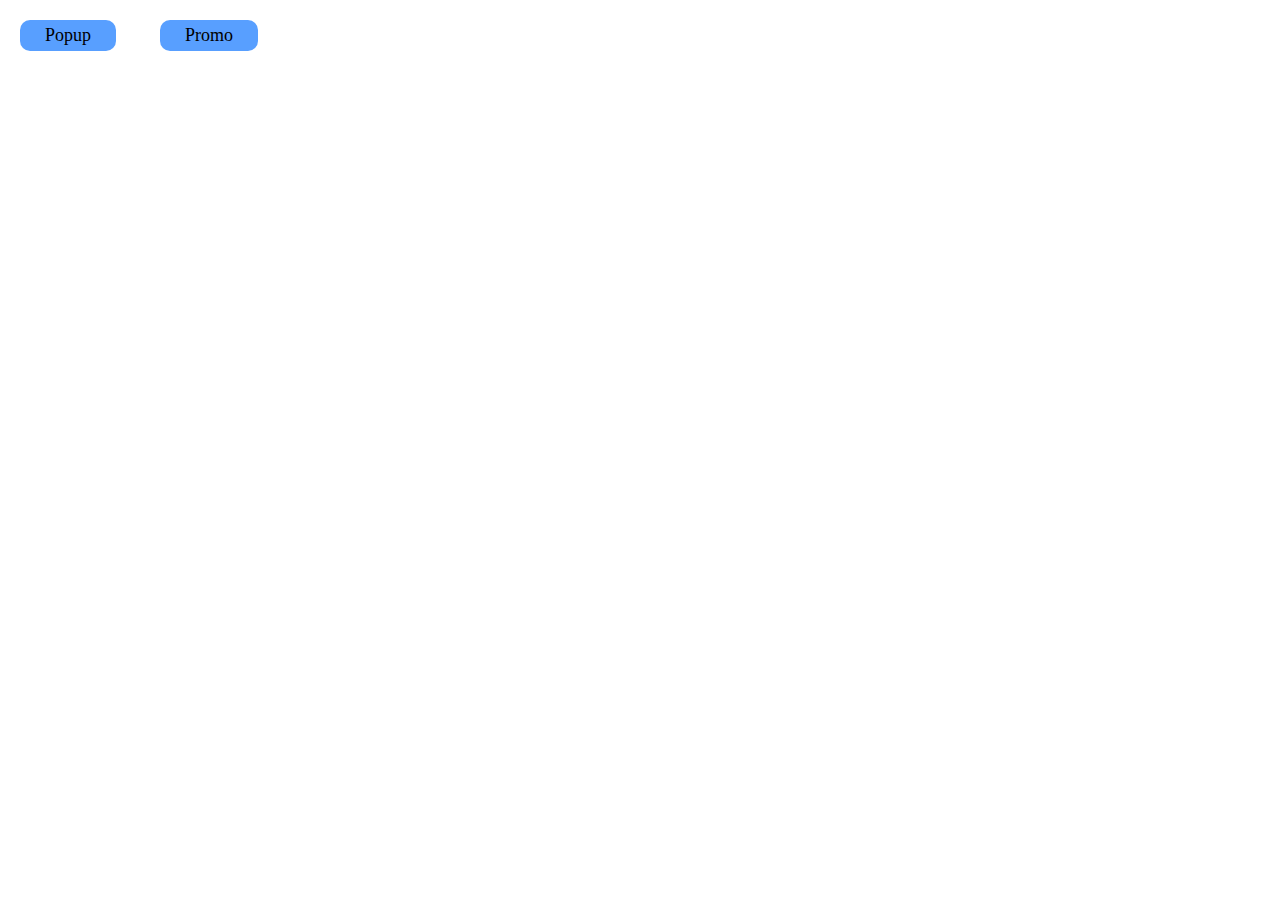
<file: Built-inObjectsAndFunctions/index.html>
<!doctype html>
<html lang="ru">
<head>
  <meta charset="UTF-8">
  <meta name="viewport"
        content="width=device-width, user-scalable=no, initial-scale=1.0, maximum-scale=1.0, minimum-scale=1.0">
  <meta http-equiv="X-UA-Compatible" content="ie=edge">
  <link rel="stylesheet" href="style.css">
  <title>Модуль 12. Модалки</title>
</head>
<body>

<a href="#" id="init-popup" class="popup__btn">Popup</a>
<a href="#" id="init-promo" class="popup__btn">Promo</a>


<script src="index.js"></script>
</body>
</html>
</file>
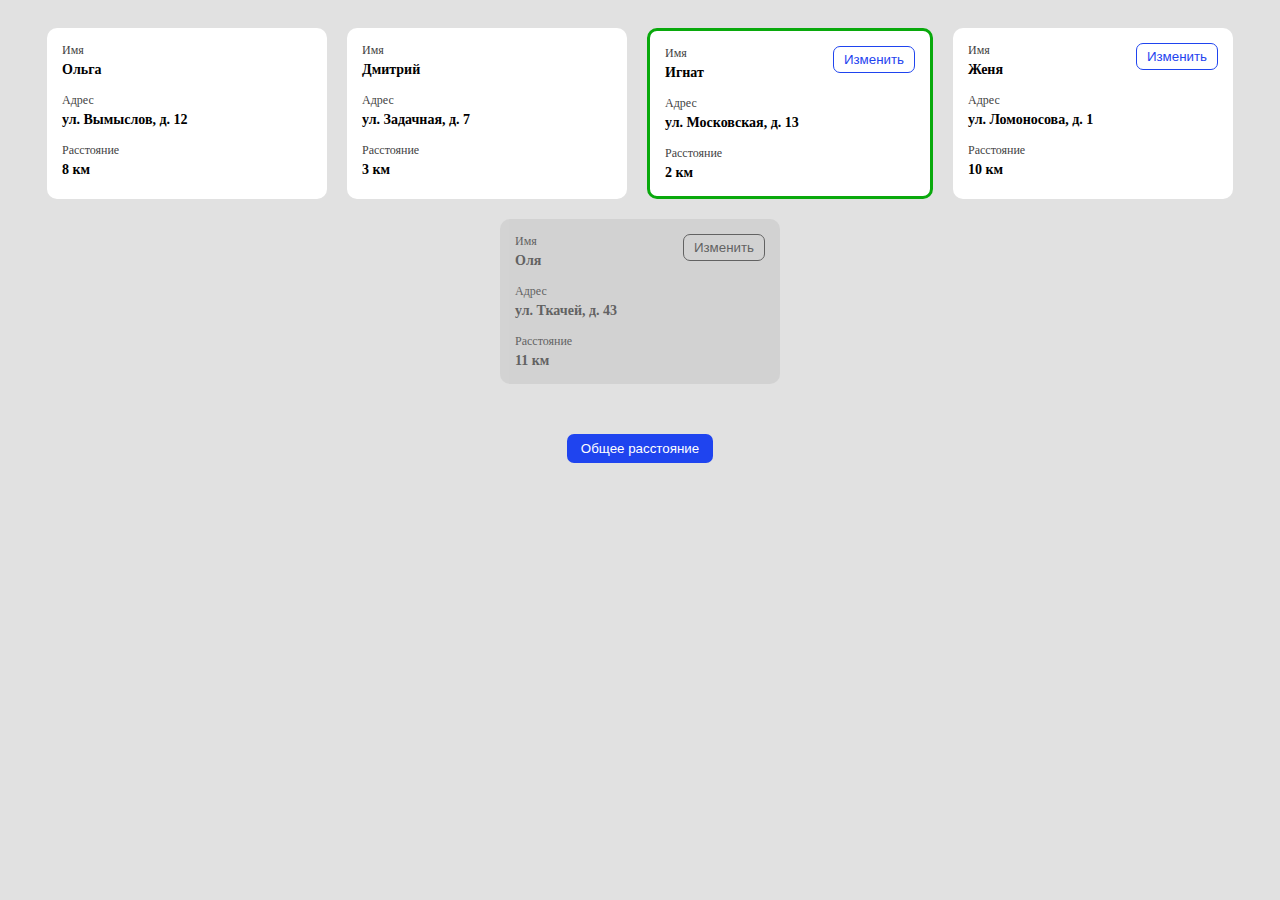
<file: Classes/index.html>
<!DOCTYPE html>
<html lang="en">
<head>
  <meta charset="UTF-8">
  <link rel="stylesheet" href="style.css">
  <script defer type="module" src="./js/main.js"></script>

  <title>Доставка</title>
</head>
<body>

<div class="app"></div>

</body>
</html>
</file>
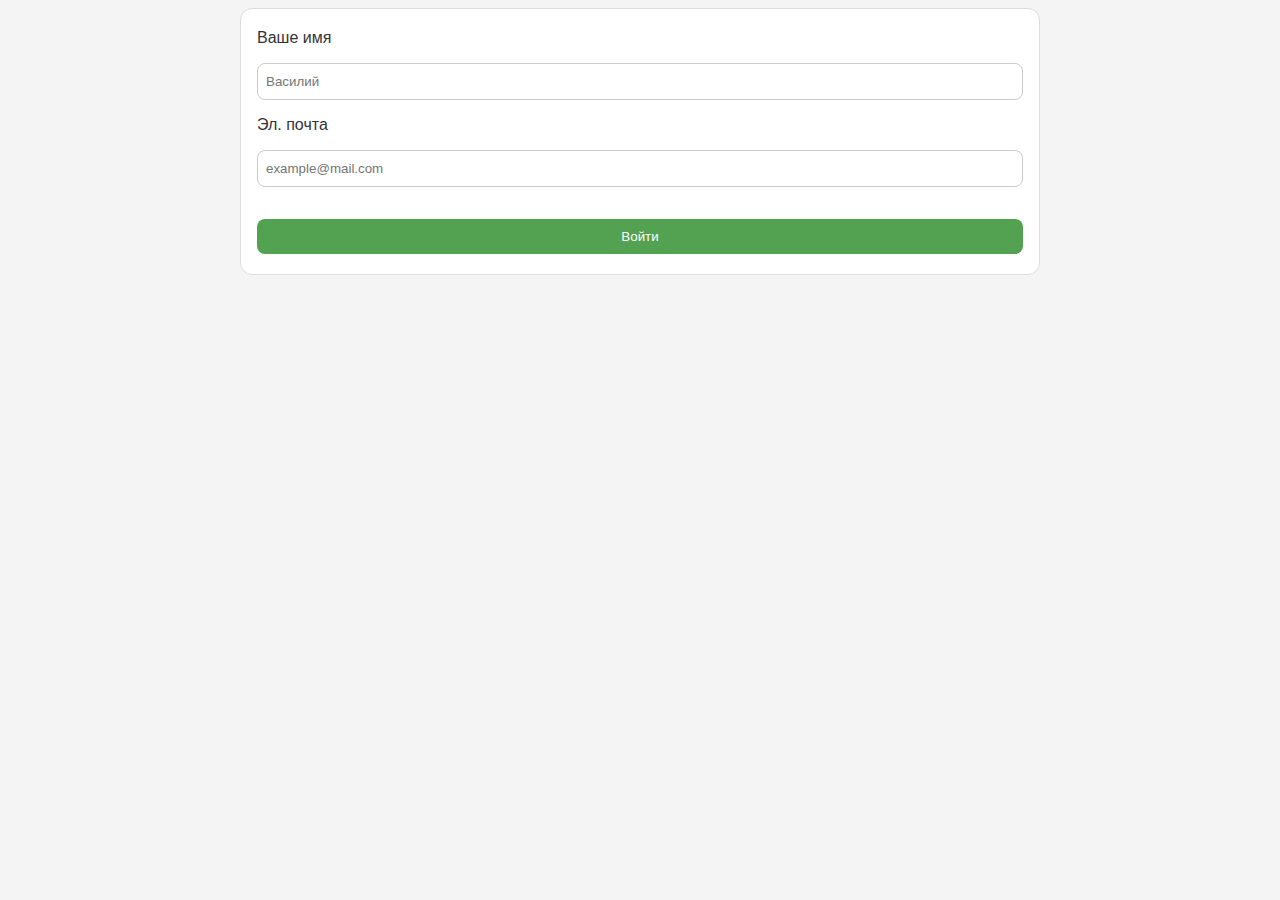
<file: ErrorProcessing/index.html>
<!DOCTYPE html> 
<html>
  <head>
    <link rel="stylesheet" type="text/css" href="styles.css" />
    <meta name="viewport" content="width=device-width,initial-scale=1,shrink-to-fit=no,viewport-fit=cover">
  </head>
  <body>
    <div id="app"></div>
    <script src="script.js"></script>
  </body>
</html>
</file>
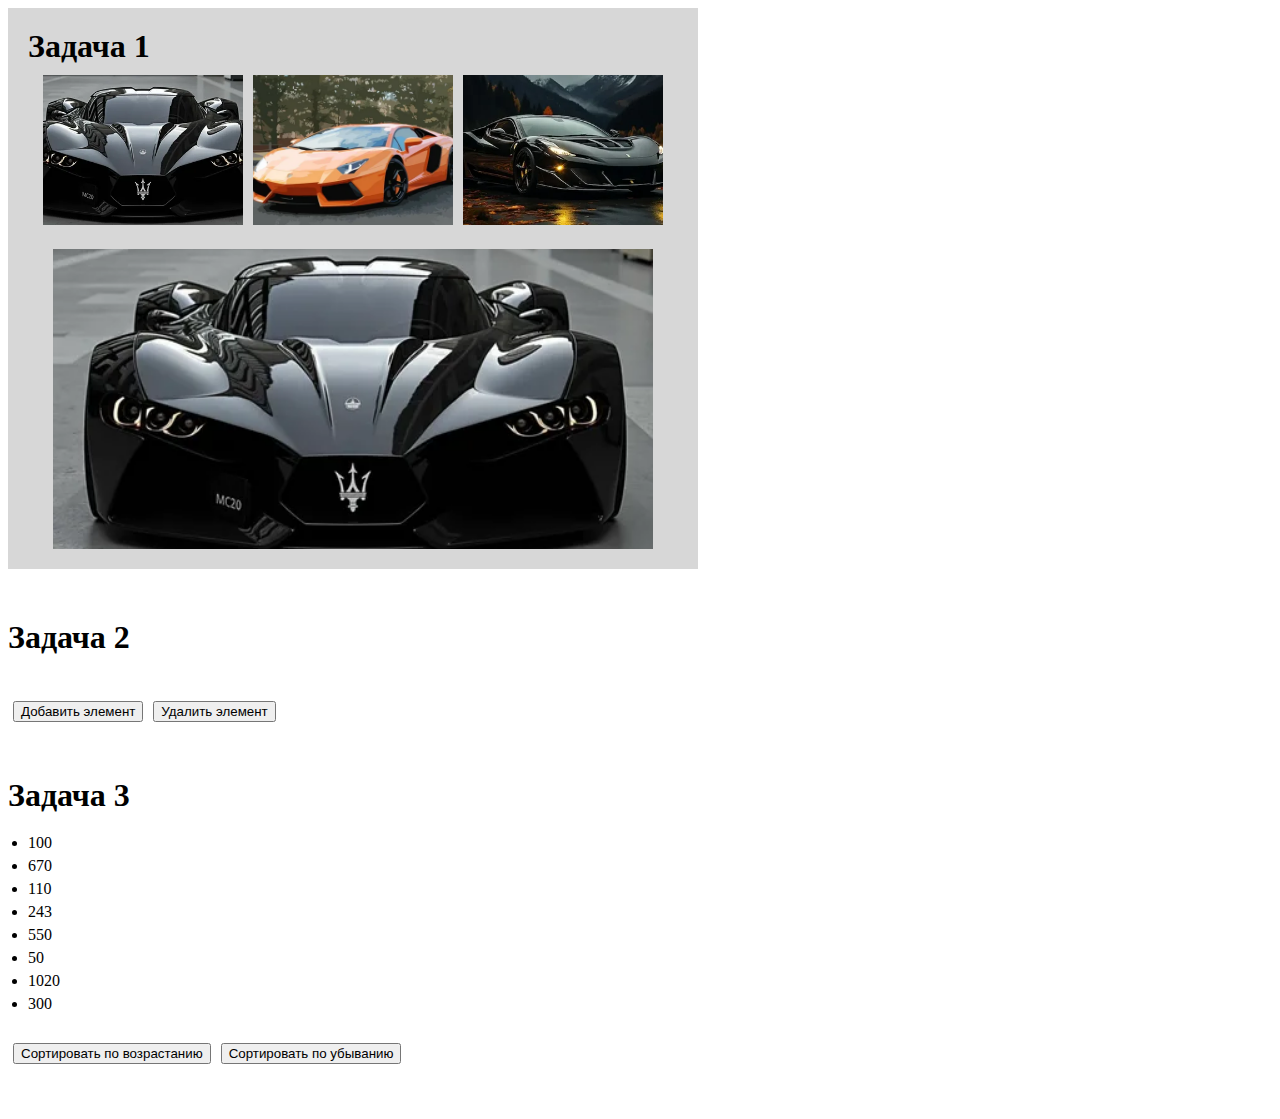
<file: ExtendedDOM/index.html>
<!DOCTYPE html>
<html lang="en">
<head>
  <meta charset="UTF-8">
  <link rel="stylesheet" href="style.css">
  <title>Модуль 10</title>

</head>
<body>
<div class="app">

</div>

<script src="index.js"></script>
</body>
</html>
</file>
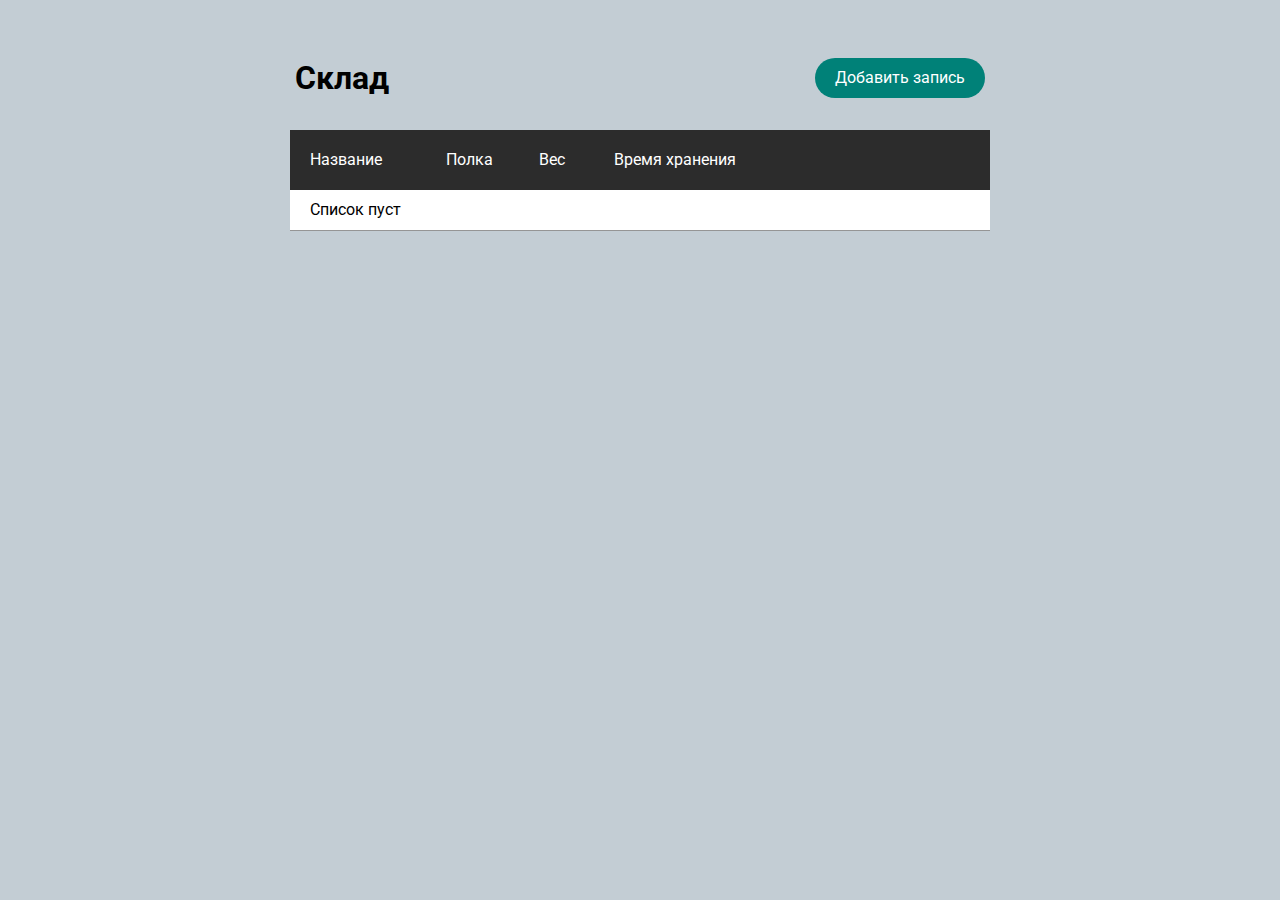
<file: Modules/index.html>
<!DOCTYPE html>
<html>
<head>
  <link rel="stylesheet" type="text/css" href="styles.css" />
  <meta charset="UTF-8">
  <meta name="viewport" content="width=device-width,initial-scale=1,shrink-to-fit=no,viewport-fit=cover">
  <title>Мой склад</title>
</head>
<body>
<div id="app"></div>

<script type="module" src="./js/main.js"></script>
</body>
</html>
</file>
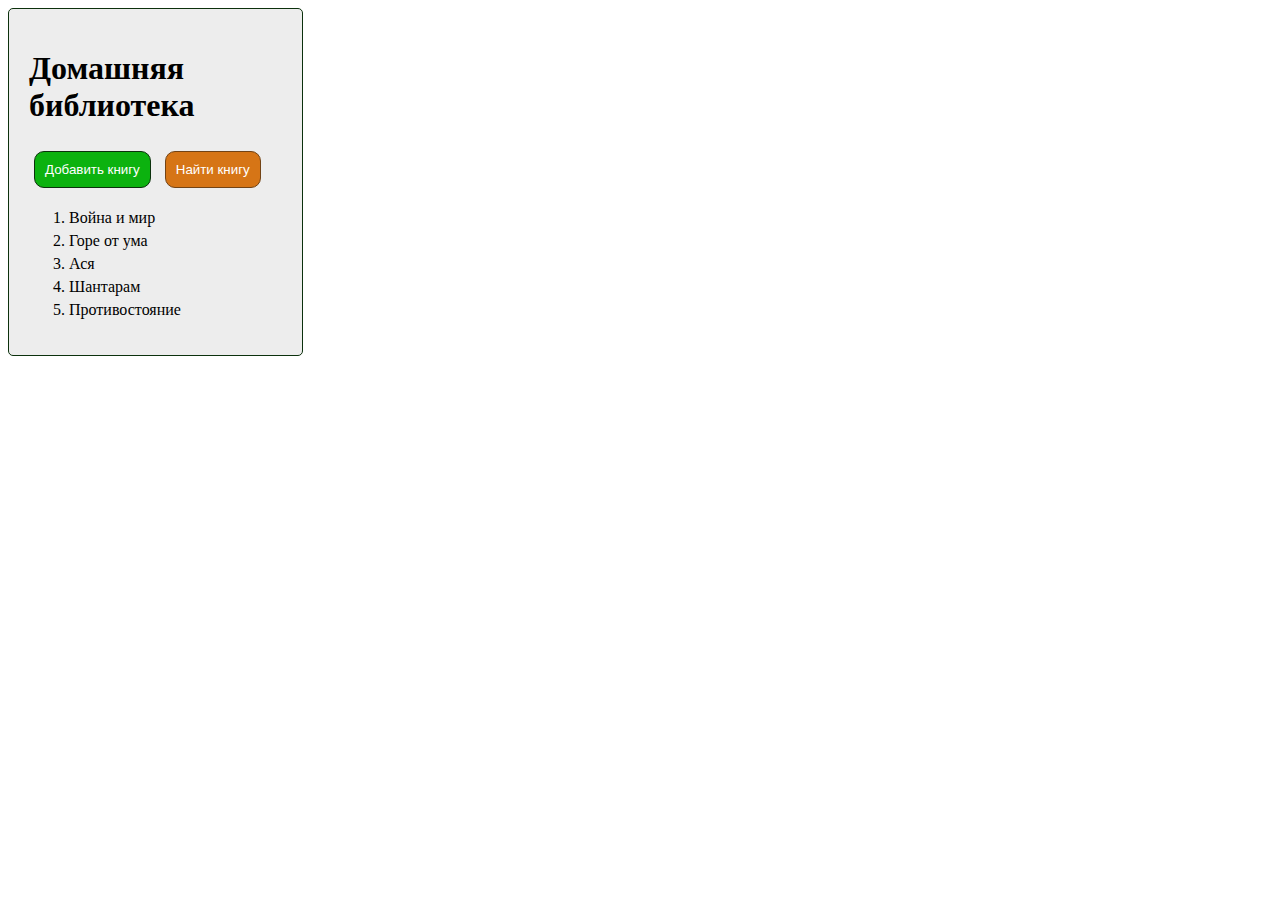
<file: Arrays/task1/index.html>
<!DOCTYPE html>
<html lang="en">
<head>
  <meta charset="UTF-8">
  <meta http-equiv="X-UA-Compatible" content="IE=edge">
  <meta name="viewport" content="width=device-width, initial-scale=1.0">
  <link rel="stylesheet" href="style.css">
  <title>Массивы</title>
</head>
<body>
<section class="t1">
  <h1>Домашняя библиотека</h1>
  <button class="addBook">Добавить книгу</button>
  <button class="sBook">Найти книгу</button>
  <ol class="bookshelf">

  </ol>

  <script src="./index.js"></script>
</section>
</body>
</html>
</file>
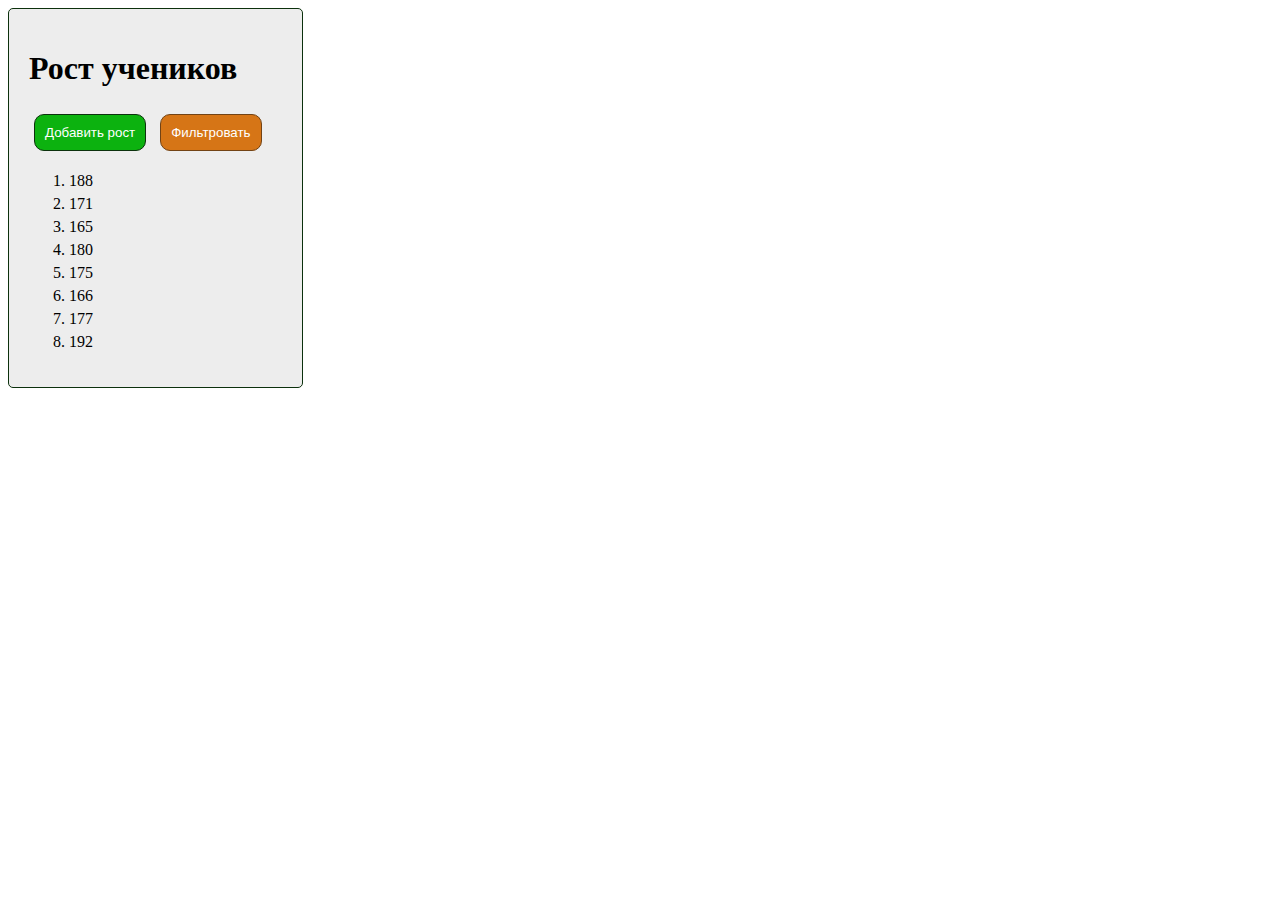
<file: Arrays/task2/index.html>
<!DOCTYPE html>
<html lang="en">
<head>
  <meta charset="UTF-8">
  <meta http-equiv="X-UA-Compatible" content="IE=edge">
  <meta name="viewport" content="width=device-width, initial-scale=1.0">
  <link rel="stylesheet" href="style.css">
  <title>Массивы</title>
</head>
<body>
<section class="t1">
  <h1>Рост учеников</h1>
  <button class="add">Добавить рост</button>
  <button class="filter">Фильтровать</button>
  <ol class="list">

  </ol>

  <script src="./index.js"></script>
</section>
</body>
</html>
</file>
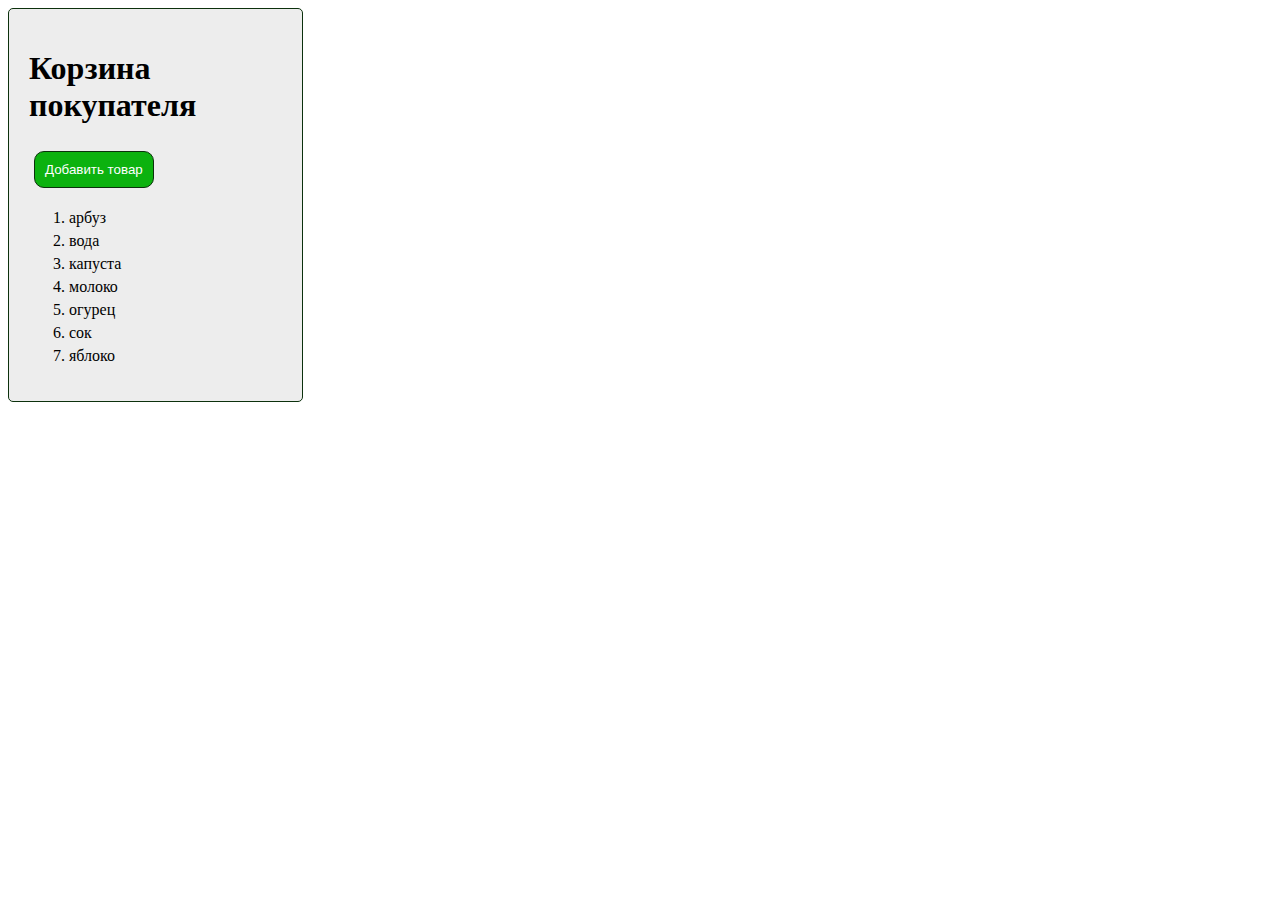
<file: Arrays/task3/index.html>
<!DOCTYPE html>
<html lang="en">
<head>
  <meta charset="UTF-8">
  <meta http-equiv="X-UA-Compatible" content="IE=edge">
  <meta name="viewport" content="width=device-width, initial-scale=1.0">
  <link rel="stylesheet" href="style.css">
  <title>Массивы</title>
</head>
<body>
<section class="t1">
  <h1>Корзина покупателя</h1>
  <button class="add">Добавить товар</button>
  <ol class="list">

  </ol>

  <script src="./index.js"></script>
</section>
</body>
</html>
</file>
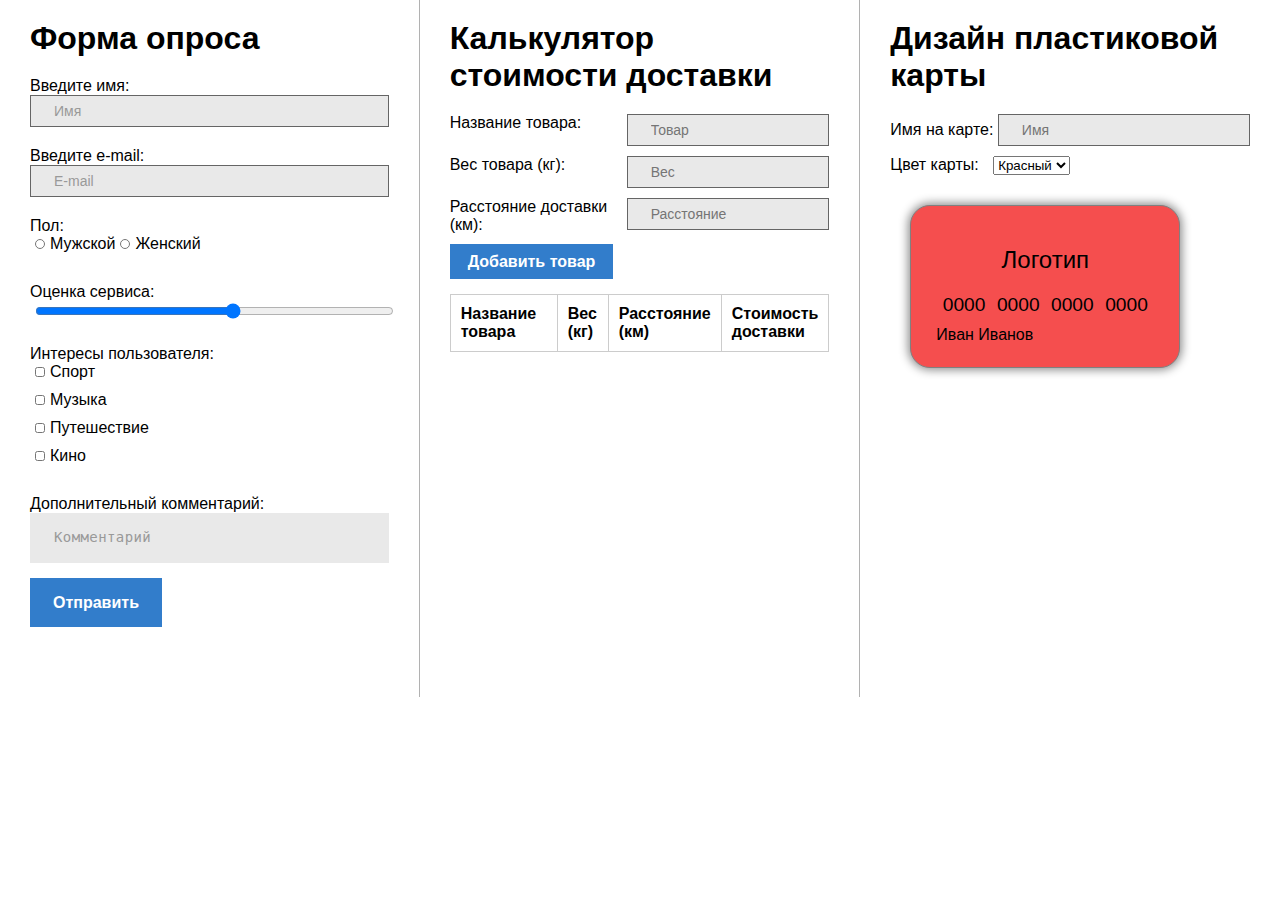
<file: Forms/t1/index.html>
<!DOCTYPE html>
<html lang="en">
<head>
  <meta charset="UTF-8">
  <link rel="stylesheet" href="style.css">
  <title>Модуль 11</title>

</head>
<body>
<div class="container">
  <div class="task1">
    <h1>Форма опроса</h1>
    <form id= "form" class="qaForm form" enctype="multipart/form-data" action="#" method="post">
      <label class="form__label" for="userName">
        <span class="form__labelTitle">Введите имя:</span>
        <input class="form__input" id="userName" data-validate-field="name" type="text" placeholder="Имя" name="userName" value="" required>
      </label>
      <label class="form__label" for="userEmail">
        <span class="form__labelTitle">Введите e-mail:</span>
        <input class="form__input" id="userEmail" data-validate-field="email" type="email" placeholder="E-mail" name="userEmail" required>
      </label>

      <label class="form__label radio">
        <span class="form__labelTitle">Пол:</span>
        <label><input class="form__input radio-btn" id="male" data-validate-field="#" type="radio" name="userGender"  value="Мужской">Мужской</label>
        <label><input class="form__input radio-btn" id="female" data-validate-field="#" type="radio" name="userGender" value="Женский">Женский</label>
      </label>

      <label class="form__label" for="contact-range">
        <span class="form__labelTitle">Оценка сервиса:</span>
        <input class="form__input" id="contact-range" type="range" name="userRange" min="1" max="10" step="1">
      </label>

      <label class="form__label interest">
        <span class="form__labelTitle">Интересы пользователя:</span>
        <label><input class="form__input ch-btn" type="checkbox" name="userInterest" value="Спорт">Спорт</label>
        <label><input class="form__input ch-btn" type="checkbox" name="userInterest" value="Музыка">Музыка</label>
        <label><input class="form__input ch-btn" type="checkbox" name="userInterest" value="Путешествие">Путешествие</label>
        <label><input class="form__input ch-btn" type="checkbox" name="userInterest" value="Кино">Кино</label>
      </label>

      <label class="form__label form__label_last" for="contact-comments">
        <span class="form__labelTitle">Дополнительный комментарий:</span>
        <textarea class="form__textarea" id="contact-comments" data-validate-field="comments" placeholder="Комментарий" name="userComments"></textarea>
      </label>
      <button class="form__btn btn btn_bg" type="submit">Отправить</button>
    </form>

    <div class="results"></div>
  </div>


<!--  задача 2-->
  <div class="task2">
    <h1>Калькулятор стоимости доставки</h1>
    <form class="calcForm" id="calcForm" enctype="multipart/form-data" action="/" method="post" >
      <label class="calcForm__input" for="prodName">
        <span>Название товара:</span>
        <input class="prodName input" id="prodName" type="text" name="prodName" placeholder="Товар" required>
      </label>
      <label class="calcForm__input" for="prodWeight">
        <span>Вес товара (кг):</span>
        <input class="prodWeight input" id="prodWeight" type="number" name="prodWeight" placeholder="Вес"  required>
      </label>
      <label class="calcForm__input" for="prodDist" required>
        <span>Расстояние доставки (км):</span>
        <input class="prodDist input" id="prodDist" type="number" name="prodDist" placeholder="Расстояние" required>
      </label>
      <button class="calcForm__btn btn" type="submit">Добавить товар</button>

    </form>
    <span class="warning visually-hidden">Введите корректное значение веса и расстояния</span>
    <table class="product-table">
      <thead>
      <tr>
        <th>Название товара</th>
        <th>Вес (кг)</th>
        <th>Расстояние (км)</th>
        <th>Стоимость доставки</th>
      </tr>
      </thead>
      <tbody>
      <!-- Здесь будут добавляться товары -->
      </tbody>
    </table>
  </div>

<!--Задача 3-->
  <div class="task3">
    <h1>Дизайн&#xa0пластиковой карты</h1>
    <form class="cardForm" id="cardForm" enctype="multipart/form-data" action="/" method="post" >
      <label class="cardForm_input" for="prodName">
        <span>Имя на карте:</span>
        <input class="cardName input" id="cardName" type="text" name="cardName" placeholder="Имя" required>
      </label>
      <label class="cardForm_input" for="prodName">
        <span>Цвет карты:</span>
        <select class="cardColor" id="cardColor" type="select" name="cardColor" required>
          <option value="#f54e4e" checked>Красный</option>
          <option value="#50b0ff">Синий</option>
          <option value="#72cd72">Зеленый</option>
        </select>
      </label>
    </form>
    <div class="userCard">
      <span>Логотип</span>
      <div class="cardNum">
        <p>0000</p>
        <p>0000</p>
        <p>0000</p>
        <p>0000</p>
      </div>
      <p class="card">Иван Иванов</p>
    </div>

  </div>
</div>


<script src="t1.js"></script>
<script src="t2.js"></script>
<script src="t3.js"></script>
</body>
</html>
</file>
<file: Built-inObjectsAndFunctions/style.css>
* {
  box-sizing: border-box;
  margin: 0;
  padding: 0;
}


#init-popup, #init-promo {
  display: inline-block;
  margin: 20px;
  padding: 5px 25px;
}

.popup {
  display: none;
  position: absolute;
  top: 0;
  right: 0;
  left: 0;
  bottom: 0;
}

.popup.active {
  display: inherit;
}

.popup::before {
  content: '';
  position: absolute;
  background-color: rgba(119, 165, 207, .5);
  height: 100%;
  width: 100%;
  z-index: 5;
}

.p-container {
  position: relative;
  top: 50%;
  left: 50%;
  transform: translate(-50%, -50%);
  display: flex;
  align-items: center;
  padding: 30px;
  margin: 30px;
  width: fit-content;
  border-radius: 15px;
  background-color: #FFF;
  font-size: 18px;
  line-height: 22px;
  font-weight: 700;
  z-index: 10;
}

.promo {
  flex-direction: column;
}

.promoForm {
  display: flex;
  justify-content: space-between;
}

.popup__promo {
  display: none;
  color:green;
  font-weight: 700;
  align-self: flex-start;
}

.popup__label {
  display: flex;
  flex-wrap: nowrap;
}

.popup__input {
  display: block;
  margin: 0 15px 0 0;
  padding: 10px;
  border-radius: 10px;
  border: 1px solid #858585;
}

.promo .popup__btn {
  align-self: normal;
  padding: 5px 20px;
}

.popup__img {
  position: relative;
  width: 150px;
  height: auto;
  object-fit: cover;
  margin: 0 30px 0 0;
  z-index: 10;
}

.popup__contant {
  display: flex;
  flex-direction: column;
  position: relative;
  z-index: 10;
}

.popup__title {
  margin: 0 0 20px;
}

.popup__btn {
  display: block;
  align-self: flex-start;
  text-decoration: none;
  padding: 10px 20px;
  color: #000;
  background-color: #589FFF;
  border-radius: 10px;
  font-size: 18px;
  transition: all .3s ease;
}

.popup__btn:hover {
  background-color: #88b7f7;
}

.popup__btn:active {
  background-color: #3685ef;
}


.close {
  position: absolute;
  width: 25px;
  height: 25px;
  top: -20px;
  right: -20px;
  border: 1px solid red;
  border-radius: 30%;
  cursor: pointer;
}
</file>
<file: Classes/style.css>
body {
  background-color: #e1e1e1;
}

.card__wrap, .totalWrap {
  display: flex;
  flex-wrap: wrap;
  justify-content: center;
  padding: 10px;
}

.totalWrap {
  flex-direction: column;
  gap: 20px;
}

.totalDescr  {
  font-weight: 700;
  font-size: 20px;
  line-height: 24px;
  text-align: center;
  margin: 0;
}

.card__wrap {
  margin: 0 0 20px;
}

.card, .update {
  display: flex;
  flex-direction: column;
  padding: 15px;
  margin: 10px;
  border-radius: 10px;
  width: 100%;
  max-width: 250px;
  background-color: #fff;
}

.card.delivered {
  border: 3px solid #09a90c;
}

.card.canceled {
  background-color: #cfcfcf;
  color: #434343;
  opacity: 0.8;
  /*pointer-events: none;*/
}

.card.canceled .card__change {
  color: #434343;
  border: 1px solid #434343;
  /*cursor: auto;*/
  z-index: 2;
}


.card p {
  position: relative;
  font-weight: 700;
  margin: 0 0 15px;
  font-size: 14px;
  line-height: 16px;
}

.card p:last-child {
  margin: 0;
}


.card__descr {
  font-size: 12px;
  line-height: 14px;
  font-weight: 300;
  color: #434343;
  display: block;
  margin: 0 0 5px;
}

.card__change {
  position: absolute;
  align-self: flex-end;
  background-color: transparent;
  color: #1f44ef;
  border: 1px solid #1f44ef;
  border-radius: 7px;
  padding: 5px 10px;
  cursor: pointer;
  transition: all .2s ease;
}

.card__change:hover {
  background-color: #3758f1;
  color: #fff;
}

.card__change:active {
  background-color: #092dd3;
  color: #fff;
}

.update {
  position: relative;
}

.update.active {
  position: absolute;
  top: 50%;
  left: 50%;
  transform: translate(-50%, -50%);
  z-index: 10;
}

.popup {
  background-color: rgba(2,2,2, 0.5);
  position: absolute;
  top: 0;
  right: 0;
  bottom: 0;
  left: 0;
  /*opacity: .5;*/
  width: 100%;
  height: 100%;
  z-index: 5;
}

.update p {
  font-weight: 700;
  font-size: 16px;
}

.update input, .update__status {
  border-radius: 8px;
  border: 1px solid #434343;
  padding: 5px 10px;
  margin: 0 0 7px;
}

.update__status {
  margin: 0 0 10px;
}

.update__btn, .totalBtn {
  background-color: #1f44ef;
  color: #FFF;
  border: none;
  border-radius: 7px;
  padding: 7px 14px;
  cursor: pointer;
  transition: all .2s ease;
}

.totalBtn {
  margin: 0 auto;
}

.update__btn:hover, .totalBtn:hover {
  background-color: #3556f1;
  color: #fff;
}

.update__btn:active, .totalBtn:hover {
  background-color: #1032d1;
  color: #fff;
}

.update__close {
  position: absolute;
  right: 0%;
  top: 0%;
  border: none;
  padding: 10px;
  cursor: pointer;
  background-color: transparent;
  font-weight: 700;
}

.update__close:hover {
  color: #d50000;
}
</file>
<file: ErrorProcessing/styles.css>
body {
  font-family: Arial, sans-serif;
  background-color: #f4f4f4;
  color: #333;
}

#app {
  max-width: 800px;
  margin: 0 auto;
}

.topbar {
  display: flex;
  justify-content: space-between;
  align-items: center;
  border-bottom: 1px solid #ccc;
  padding: 10px 0;
}

.topbar-logo {
  font-weight: bold;
}

.user {
  display: flex;
  flex-direction: column;
  justify-content: space-between;
}

.user-email {
  font-size: 12px;
}

.error {
  display: flex;
  flex-direction: column;
  gap: 16px;
  padding: 20px;
  background: #500;
  border-radius: 12px;
  color: #fff;
}

.error-title {
  font-weight: bold;
}

.films {
  display: grid;
  grid-template-columns: repeat(3, 1fr);
  gap: 16px;
  margin: 20px 0;
}

.films-card {
  border: 1px solid #ccc;
  padding: 20px;
  border-radius: 12px;
  background: #fff;
  position: relative;
  display: flex;
  flex-direction: column;
  gap: 4px;
}

.films-card[data-watched="true"] {
  background: inherit;
}

.films-card[data-watched="true"]::after {
  content: 'просмотрено';
  bottom: 4px;
  left: 20px;
  font-size: 12px;
}

.authForm {
  display: flex;
  flex-direction: column;
  gap: 16px;
  padding: 20px 16px;
  border: 1px solid #ddd;
  background: #fff;
  border-radius: 12px;
}

.authForm input {
  padding: 10px 8px;
  border-radius: 8px;
  border: none;
  border: 1px solid #ccc;
}

.authForm-submit {
  padding: 10px 8px;
  background: #52a252;
  border: none;
  border-radius: 8px;
  color: #fff;
  margin-top: 16px;
  cursor: pointer;
}

.message {
  padding: 10px 20px;
  background: #d5862e;
  width: fit-content;
  border: none;
  border-radius: 30px;
  color: #fff;
  margin: 200px auto 0;
}

.error {
  padding: 10px 20px;
  background: #cd4423;
  width: fit-content;
  border: none;
  border-radius: 30px;
  color: #fff;
  margin: 200px auto 0;
}
</file>
<file: ExtendedDOM/style.css>
ul{
  margin: 0;
  padding: 0;
}

h1 {
  margin: 0 0 10px;
}

button {
  margin: 5px;
}

.task1 {
  display: flex;
  flex-direction: column;
  max-width: 650px;
  padding: 20px;
  background-color: rgba(215, 215, 215, 0.99);
}

.task1, .task2, .task3 {
  margin-bottom: 50px;
}

.carList {
  list-style: none;
  margin-bottom: 20px;
  align-self: center;

}

.carList li {
  display: inline-block;
  width: 200px;
  margin: 0 5px 0;
}

img {
  height: auto;
  object-fit: cover;
  max-width: 100%;
  height: 150px;
}

.fullImg {
  width: 600px;
  min-height: 300px;
  align-self: center;
}


.elemList, .priceList {
  margin: 10px 10px;
  padding: 10px;
}

.elemList li, .priceList li {
  margin-bottom: 5px;
}
</file>
<file: Modules/styles.css>
@import url('https://fonts.googleapis.com/css2?family=Roboto:ital,wdth,wght@0,75..100,100..900;1,75..100,100..900&display=swap');

body {
  box-sizing: border-box;
  background-color: #c3cdd4;
  font-family: "Roboto", sans-serif;
  font-optical-sizing: auto;
  font-style: normal;
  font-size: 16px;
  line-height: 20px;
  font-weight: 400;
}

.products-form, .products-list {
  width: 30%;
  display: flex;
  flex-direction: column;
  align-items: center;
  gap: 20px;
  padding: 20px;

  /*border: 1px solid #000;*/
  position: absolute;
  top: 3%;
  transform: translateX(-50%);
  left: 50%;
}

.products-form {
  width: 100%;
  max-width: 560px;
}

.products-list {
  width: 100%;
  max-width: 700px;
}

.products-list__wrapper {
  display: flex;
  align-items: center;
  justify-content: space-between;
  align-self: stretch;
  padding: 0 5px;
}

.products-form__title {
  margin: 0 0 25px;

}

label{
  display: flex;
  align-self: flex-start;
  width: 100%;
  /*margin: 0 0 20px;*/
}

.products-form__text {
  border-radius: 20px;
  border: none;
  padding: 10px 20px;
  background-color: #fff;
  width: 100%;

}

.products-form__text::placeholder {
  font-family: "Roboto", sans-serif;
  font-size: 16px;
  line-height: 20px;
  color: #aaaaaa;
}

input[type='date'] {
  font-family: "Roboto", sans-serif;
  font-size: 16px;
  line-height: 20px;
  color: #aaaaaa;
  border: none;
}

input[type='date']:active,


.btn {
  padding: 10px 20px;
  border: none;
  border-radius: 20px;
  background-color: #008178;
  color: #fff;
  font-family: "Roboto", sans-serif;
  font-size: 16px;
  line-height: 20px;
  font-weight: 400;
  cursor: pointer;
  transition: all .2s ease-in;
}

.btn:hover, .btn:active {
  background-color: #00a59c;
}

.products-form__btn {
  width: 100%;
}

.table-row-delete {
  background-color: #a20019;
  margin: 0 auto;
  width: 100%;
  padding: 5px 10px;
}

.table-row-delete:hover, .table-row-delete:active {
  background-color: #c4001b;
}


.products-list__table {
  align-self: stretch;
  border: none;
  border-spacing: 0px;
}

.products-list__table thead {
  text-wrap: nowrap;
  background-color: #2c2c2c;
  color: #ffffff;
  border: none;
  text-align: left;
}

.products-list__table tbody {
  text-wrap: nowrap;
  background-color: #fff;
}

.col-last {
  display: flex;
  align-items: center;
}



.products-list__table th:nth-child(1),
.products-list__table th:nth-child(2),
.products-list__table th:nth-child(3) {
  width: 10%;
}

.products-list__table th:nth-child(4) {
  width: 15%;
}

.products-list__table th:nth-child(5) {
  width: 30%;
}

.products-list__table th {
  padding: 20px;
  font-weight: 400;
  transition: all .2s ease;
  cursor: pointer;
}

.products-list__table th:hover, .products-list__table th:active {
  background-color: #4f4f4e;
}


.products-list__table td {
  padding: 10px 20px;
  border-bottom: 1px solid #959595;
}



.loader {
  position: absolute;
  top: 50%;
  left: calc(50% - 2px);
  --d:22px;
  width: 4px;
  height: 4px;
  border-radius: 50%;
  color: #00A59C;
  z-index: 10;
  box-shadow:
      calc(1*var(--d))      calc(0*var(--d))     0 0,
      calc(0.707*var(--d))  calc(0.707*var(--d)) 0 1px,
      calc(0*var(--d))      calc(1*var(--d))     0 2px,
      calc(-0.707*var(--d)) calc(0.707*var(--d)) 0 3px,
      calc(-1*var(--d))     calc(0*var(--d))     0 4px,
      calc(-0.707*var(--d)) calc(-0.707*var(--d))0 5px,
      calc(0*var(--d))      calc(-1*var(--d))    0 6px;
  animation: s7 0.5s infinite steps(8);
}

@keyframes s7 {
  100% {transform: rotate(1turn)}
}
</file>
<file: Arrays/task1/style.css>
.t1 {
  width: 20%;
  min-height: 100px;
  background-color: #ededed;
  display: block;
  border-radius: 5px;
  padding: 20px;
  border: solid 1px #0c310d;
}
button {
  padding: 10px;
  margin: 5px;

  border-radius: 10px;
  color: #fff;
}

button:hover {
  opacity: .9;
}

button:active {
  opacity: .6;
}

.addBook {
  background-color: #0cb20f;
  border: solid 1px #0c310d;
  transition: all .2s ease;
}
.sBook {
  background-color: #d67516;
  border: solid 1px #724315;
}

ol li{
  margin-bottom: 5px;
}
</file>
<file: Arrays/task2/style.css>
.t1 {
  width: 20%;
  min-height: 100px;
  background-color: #ededed;
  display: block;
  border-radius: 5px;
  padding: 20px;
  border: solid 1px #0c310d;
}

button {
  padding: 10px;
  margin: 5px;

  border-radius: 10px;
  color: #fff;
}

button:hover {
  opacity: .9;
}

button:active {
  opacity: .6;
}

.add {
  background-color: #0cb20f;
  border: solid 1px #0c310d;
  transition: all .2s ease;
}
.filter {
  background-color: #d67516;
  border: solid 1px #724315;
}

ol li{
  margin-bottom: 5px;
}
</file>
<file: Arrays/task3/style.css>
.t1 {
  width: 20%;
  min-height: 100px;
  background-color: #ededed;
  display: block;
  border-radius: 5px;
  padding: 20px;
  border: solid 1px #0c310d;
}

button {
  padding: 10px;
  margin: 5px;

  border-radius: 10px;
  color: #fff;
}

button:hover {
  opacity: .9;
}

button:active {
  opacity: .6;
}

.add {
  background-color: #0cb20f;
  border: solid 1px #0c310d;
  transition: all .2s ease;
}
.filter {
  background-color: #d67516;
  border: solid 1px #724315;
}

ol li{
  margin-bottom: 5px;
}
</file>
<file: Forms/t1/style.css>
body {
  font-family: Arial, sans-serif;
}

* {
  box-sizing: border-box;
  padding: 0;
  margin: 0;
}

h1 {
  margin: 0 0 20px;
}

label  {
  margin: 0 0 10px;
}

.visually-hidden {
  position: absolute;
  width: 1px;
  height: 1px;
  margin: -1px;
  border: 0;
  padding: 0;
  clip: rect(0,0,0,0);
  overflow: hidden
}

.container {
  display: flex;
  justify-content: space-between;
}

.task1, .task2, .task3 {
  padding: 20px 30px;
  margin: 0;
  width: Calc(100% / 3) ;
}

.task1, .task2 {
  border-right: 1px solid #b1b1b1;
}



/* задача 1*/
.qaForm {
  display: flex;
  flex-direction: column;
  align-items: flex-start;
}

.form__label {
  margin-bottom: 20px;
  position: relative
}

.form__label_last {
  margin-bottom: 11px
}

.form__textarea {
  height: 50px;
  width: 100%;
  padding: 16px 24px;
  resize: none;
  border: none;
  outline: 0;
  background-color: #e9e9e9;
  letter-spacing: .4px;
}

.form__textarea::-moz-placeholder {
  color: #999;
  letter-spacing: .4px;
  font-size: 16px;
  line-height: 18px;
}

.form__textarea:-ms-input-placeholder {
  color: #999;
  letter-spacing: .4px;
  font-size: 16px;
  line-height: 18px
}

.form__textarea::placeholder {
  color: #999;
  letter-spacing: .4px;
  font-size: 16px;
  line-height: 18px
}

.form_title {
  font-size: 18px;
  font-weight: 700;
  margin-bottom: 10px;
}

.form__label {
  width: 100%;
}

.form__input, .calcForm__input input, .input {
  height: 20px;
  width: 100%;
  padding: 15px 23px;
  font-size: 16px;
  line-height: 19px;
  color: #333;
  background-color: #e9e9e9;
  border: 1px solid #656565;
  outline: 0;
}

.form__labelTitle {
  flex-grow: 1;
  width: 100%;
}

.radio  {
  display: flex;
  flex-wrap: wrap;
}
.interest {
  display: flex;
  flex-direction: column;
}

.radio-btn, .ch-btn {
  width: 10px;
  height: 10px;
  margin-right: 5px;
  margin-left: 5px;
}

#contact-gender2 {
  margin-left: 15px;
}

#contact-range{
  margin: 0 5px;
  padding: 0;
}

.form__input::placeholder, .calcForm__input::placeholder {
  color: #999
}

.form__btn {
  padding: 12px 18px;
  align-self: flex-start
}

.results p {
  margin: 0 5px;
  color: #5e5e5e;
}

.results span {
  color: #000000;
}

.form__input::-moz-placeholder, .input::-moz-placeholder, .form__textarea::-moz-placeholder {
  font-size: 14px;
  line-height: 16px
}

.form__input:-ms-input-placeholder, .input::-ms-input-placeholder, .form__textarea::-ms-input-placeholder {
  font-size: 14px;
  line-height: 16px
}

.form__input::placeholder, .input::placeholder, .form__textarea::placeholder {
  font-size: 14px;
  line-height: 16px
}

.form__btn {
  font-size: 14px;
  line-height: 16px;
  padding: 9px 17px
}

.form__input::-moz-placeholder, .input::-moz-placeholder, .form__textarea::-moz-placeholder {
  -moz-transition: color .2s ease-in-out;
  transition: color .2s ease-in-out
}

.form__input:-ms-input-placeholder, .input::-ms-input-placeholder.form__textarea::-ms-input-placeholder {
  -ms-transition: color .2s ease-in-out;
  transition: color .2s ease-in-out
}

.form__input::placeholder, .input::placeholder, .form__textarea::placeholder {
  transition: color .2s ease-in-out
}


.btn {
  padding: 12px 20px;
  border: 3px solid transparent;
  background-color: #327dcb;
  color: #fff;
  font-size: 16px;
  line-height: 19px;
  font-weight: 700;
  cursor: pointer;
  outline: 0;
  transition: background-color .2s ease-in,border-color .2s ease-in
}

.btn:hover {
  background-color: #5b98d7;
}

.btn:focus {
  background-color: #5b98d7;
  border-color: #163453;
}

.btn:active {
  background-color: #5b98d7;
  border-color: #163453;
}

.results {
  padding: 25px 0;
}


table {
  border-collapse: collapse;
  width: 100%;
}
table, th, td {
  border: 1px solid #ccc;
}
th, td {
  padding: 10px;
  text-align: left;
}

th:nth-child(1), td:nth-child(1) {
  width: 100%;
  max-width: 50%;
}

th:nth-child(2), th:nth-child(3), td:nth-child(2), td:nth-child(3) {
  width: 100%;
  max-width: 15%;
}

th:nth-child(4), td:nth-child(4) {
  width: 100%;
  max-width: 30%;
}

.task2 {
  width: 35%;
  display: flex;
  flex-direction:column;
}

.calcForm__input{
  display: flex;
  margin: 0 0 10px;
}

.calcForm__input span, .calcForm__input input {
  width: 100%;
}

.calcForm__btn {
  margin: 0 0 15px;
  padding: 5px 15px;
}

.warning {
  color: red;
  font-size: 0.9em;
}

.cardForm {
  display: flex;
  flex-direction: column;
  max-width: 70%;
}
.cardForm_input {
  margin: 0 0 10px;
  text-wrap: nowrap;
}

.cardForm_input span {
  width: 100%;
}


.cardForm_input select {
  margin-left: 10px;
}

.userCard {
  margin: 20px;
  padding: 40px 20px 25px;
  max-width: 270px;
  border: 1px solid grey;
  border-radius: 20px;
  background-color: #f54e4e;
  box-shadow: 0 0 10px 2px #8d8d8d;
}

.userCard span {
  display: block;
  text-align: center;
  margin: 0 0 20px;
  font-size: 1.5em;
}

.card {
  margin: 0 5px;
  height: 1em;
}

.cardNum {
  display: flex;
  justify-content: space-evenly;
  font-size: 1.2em;
  margin: 0 0 10px;
}

.cardNum p {
  margin: 0;
}

.cardName.active {
  background-color: #cbebd6 !important;
  border-radius: 5px !important;
}
</file>
